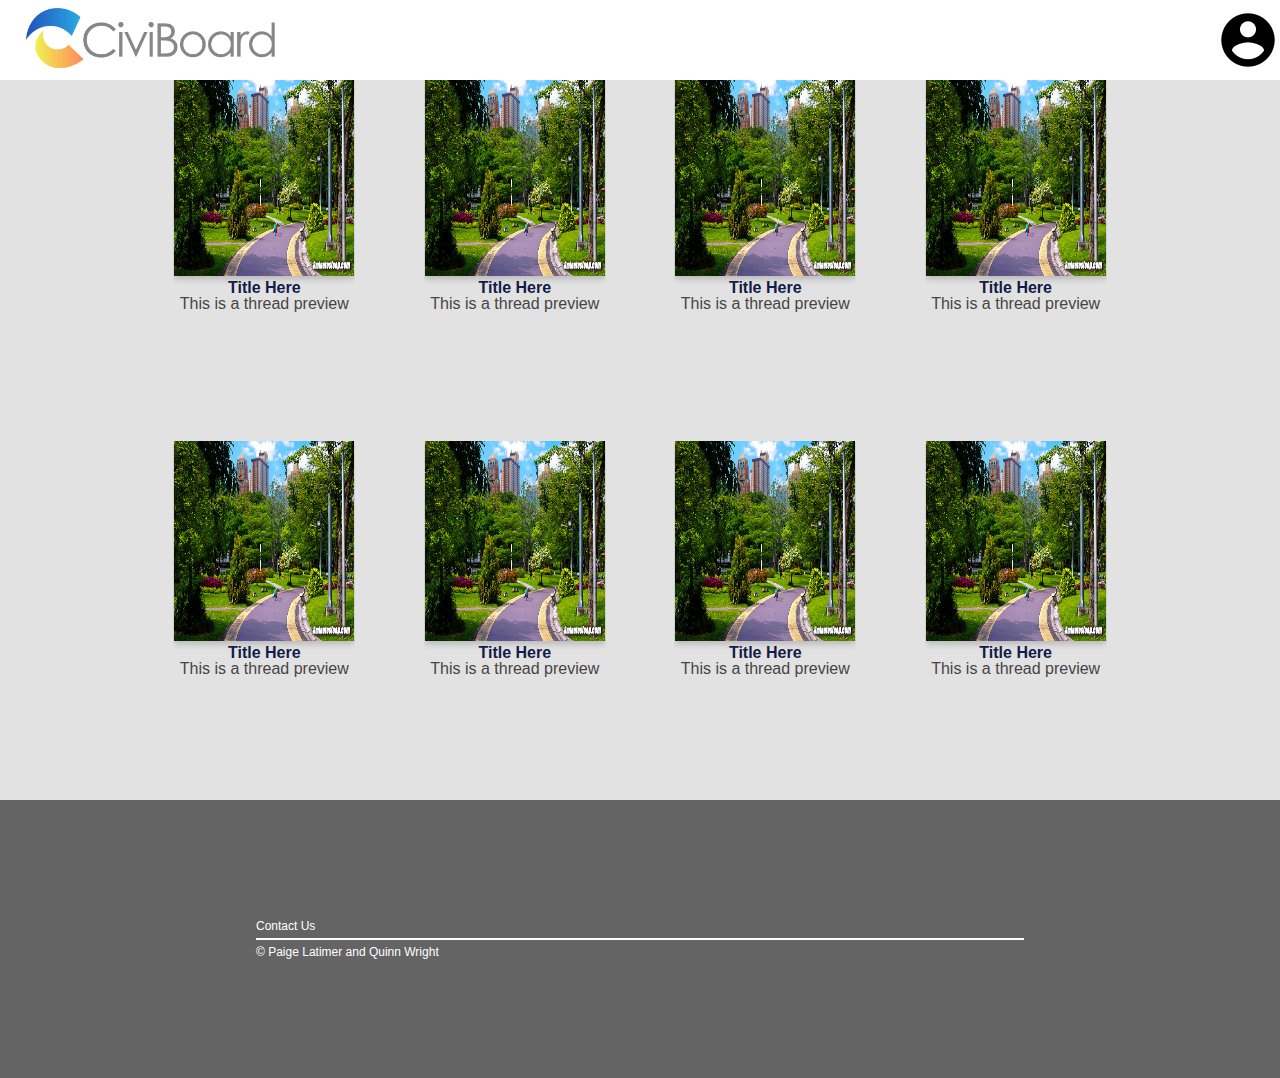
<file: civiboard.html>
<!DOCTYPE html>
<html lang="en" id="board">
  <head>
	<meta charset="UTF-8" />
	<link rel="stylesheet" href ="styles/reset.css"/>
	<link rel="stylesheet" href="styles/styles.css" />
	
		<script src="scripts/script.js"></script>
	<title>MyCiviBoard</title>
	<link rel="icon" type ="image/ico" href = "images/logo.png"/>
  </head>
  <body>
    <header>
    <div class='logo'>
			<a href="index.html"><img src ="images/civiboard_logoV1.png" alt ="logo" width="250px"></a>
    </div>
		<div class='profile-img'>
		<a href="#"><img src="images/no-user.png" alt="no-user"></a>
		<div class="profile-dropdown">
			<p>
				<a href='signin.html' class="loginbutton">Login/Sign Up</a>
			</p>
		</div>
		</div>
    </header>
    <div class="container">
		<div class="profile-spacer" id="ps-1">
		</div>
      <div class="board-content">
		  <div id="post">
				<button type="button" class="btn" id="post-btn">[Post a Thread]</button>
				<div id="post-form" class="post-hid">
				<form action="" method="POST" name="submit-thread" id="post-thread">
					<input type="text" name="title" placeholder="title"></br>
					<input type="submit" value="Submit" name="submit_thread">
				</form>
				<textarea rows="4" cols="50" name="postmsg" form="post-thread">Enter text here...</textarea>
				</div>
		  </div>
		  <div class="thread-container">
			  <div id="thread-1">
			  	<a href="thread.html"><img src="images/city-park.jpg" alt=""></a>
				<div class="preview">
					<b>Title Here</b><br/>
					This is a thread preview
				</div>
			  </div>
			  <div id="thread-2">
			  	<a href=""><img src="images/city-park.jpg" alt=""></a>
				<div class="preview"><b>Title Here</b><br/>
					This is a thread preview</div>
			  </div>
			  <div id="thread-3">
			  	<a href=""><img src="images/city-park.jpg" alt=""></a>
				<div class="preview"><b>Title Here</b><br/>
					This is a thread preview</div>
			  </div>
			  <div id="thread-4">
			  	<a href=""><img src="images/city-park.jpg" alt=""></a>
				<div class="preview"><b>Title Here</b><br/>
					This is a thread preview</div>
			  </div>
			  <div id="thread-5">
			  	<a href=""><img src="images/city-park.jpg" alt=""></a>
				<div class="preview"><b>Title Here</b><br/>
					This is a thread preview</div>
			  </div>
			  <div id="thread-6">
			  	<a href=""><img src="images/city-park.jpg" alt=""></a>
				<div class="preview"><b>Title Here</b><br/>
					This is a thread preview</div>
			  </div>
			  <div id="thread-7">
			  	<a href=""><img src="images/city-park.jpg" alt=""></a>
				<div class="preview"><b>Title Here</b><br/>
					This is a thread preview</div>
			  </div>
			  <div id="thread-8">
			  	<a href=""><img src="images/city-park.jpg" alt=""></a>
				<div class="preview"><b>Title Here</b><br/>
					This is a thread preview</div>
			  </div>
		  </div>
      </div>
	  <div class="profile-spacer" id="ps-2">
	  </div> 
    </div>
	<footer>
		<div class = "footer-content">
			<p>Contact Us</p>
			<hr class ="footer">
			<p>&copy; Paige Latimer and Quinn Wright</p>
			</div>
	</footer>
  </body>
</html>
</file>
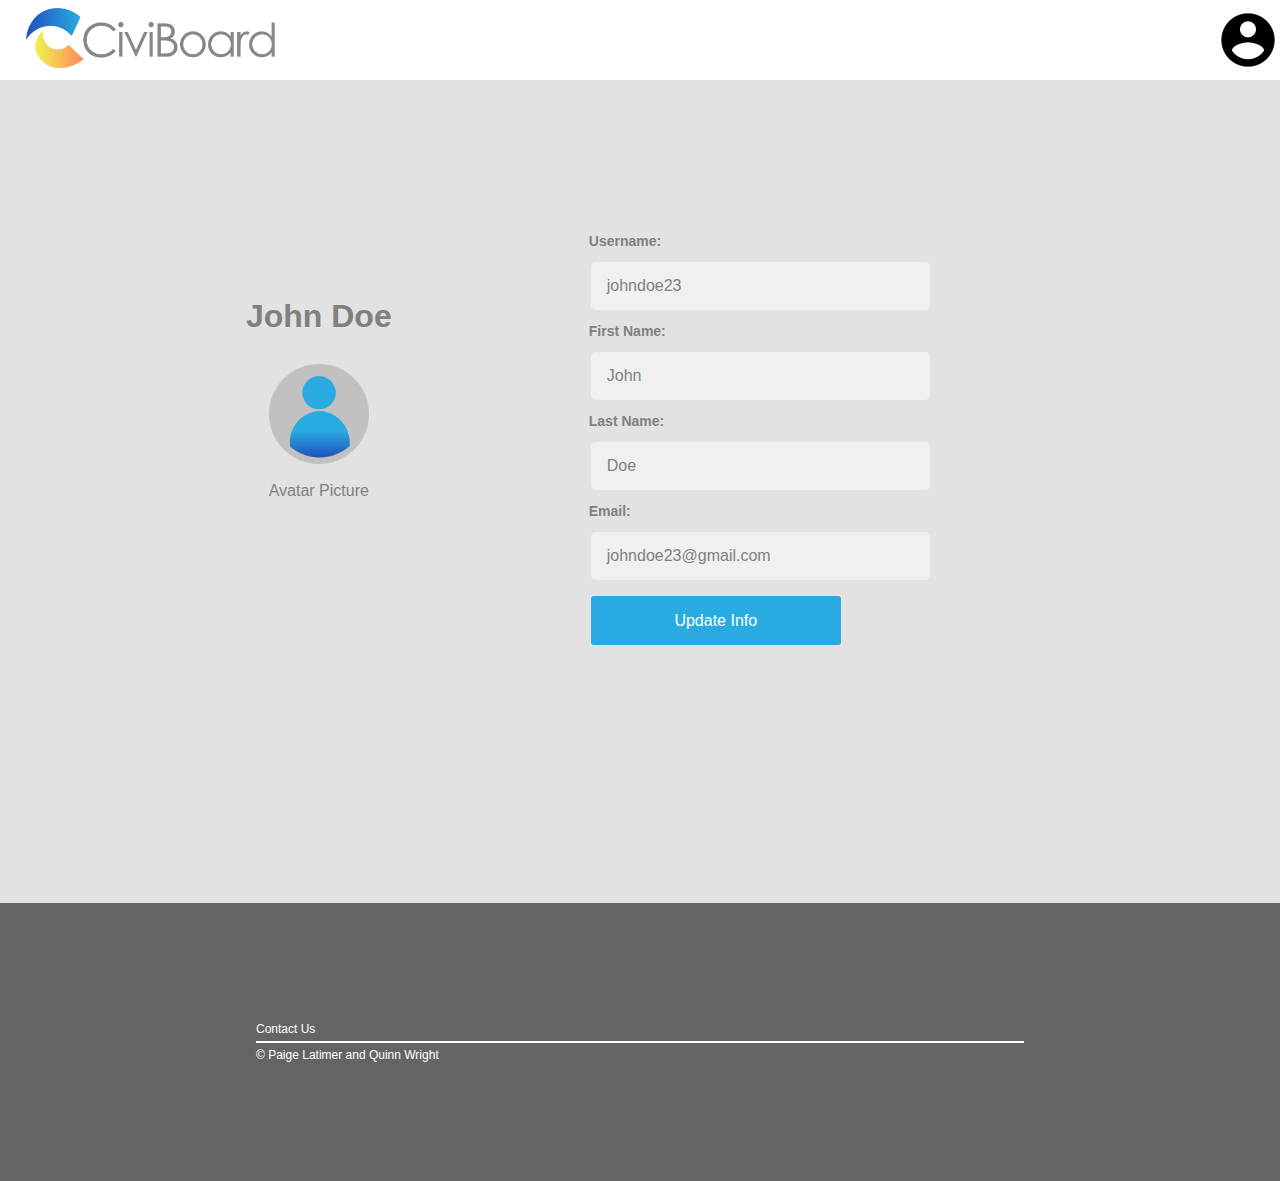
<file: profile.html>
<!DOCTYPE html>
<html lang="en">

<head>
    <meta charset="UTF-8" />
    <link rel="stylesheet" href="styles/reset.css" />
    <link rel="stylesheet" href="styles/styles.css" />

    <script src="js/script.js"></script>
    <title>MyCiviBoard</title>
    <link rel="icon" type="image/ico" href="images/logo.png" />
</head>

<body>
    <header>
        <div class='logo'>
            <a href="index.html"><img src="images/civiboard_logoV1.png" alt="logo" width="250px"></a>
        </div>
        <div class='profile-img'>
            <a href="#"><img src="images/no-user.png" alt="no-user"></a>
            <div class="profile-dropdown">
                <p>
                    <a href='signin.html' class="loginbutton">Login/Sign Up</a>
                </p>
            </div>
        </div>
    </header>
    <main>
        <div class="conatiner">
            <div class="profile">

                <div class="left-profile">
                    <div class="test">
                        <div class="name">
                            <h1>John Doe</h1>
                        </div>
                        <div class="profile-photo">
                            <figure>
                                <img src="images/profile-image.png" width="100px" />
                                <figcaption>Avatar Picture</figcaption>
                            </figure>
                        </div>
                    </div>
                </div>
                <div class="right-profile">
                    <div class="info-title">
                        <p>Username:</p>
                    </div>
                    <div class="info-content">
                        <p>johndoe23</p>
                    </div>
                    <div class="info-title">
                        <p>First Name:</p>
                    </div>
                    <div class="info-content">
                        <p>John</p>
                    </div>
                    <div class="info-title">
                        <p>Last Name:</p>
                    </div>
                    <div class="info-content">
                        <p>Doe</p>
                    </div>
                    <div class="info-title">
                        <p>Email:</p>
                    </div>
                    <div class="info-content">
                        <p>johndoe23@gmail.com</p>
                    </div>
                    <button type="button" class="btn" style="margin: 1em;">Update Info</button>
                </div>

            </div>
        </div>
    </main>
    <footer>
        <div class="footer-content">
            <p>Contact Us</p>
            <hr class="footer">
            <p>&copy; Paige Latimer and Quinn Wright</p>
        </div>
    </footer>
</body>

</html>
</file>
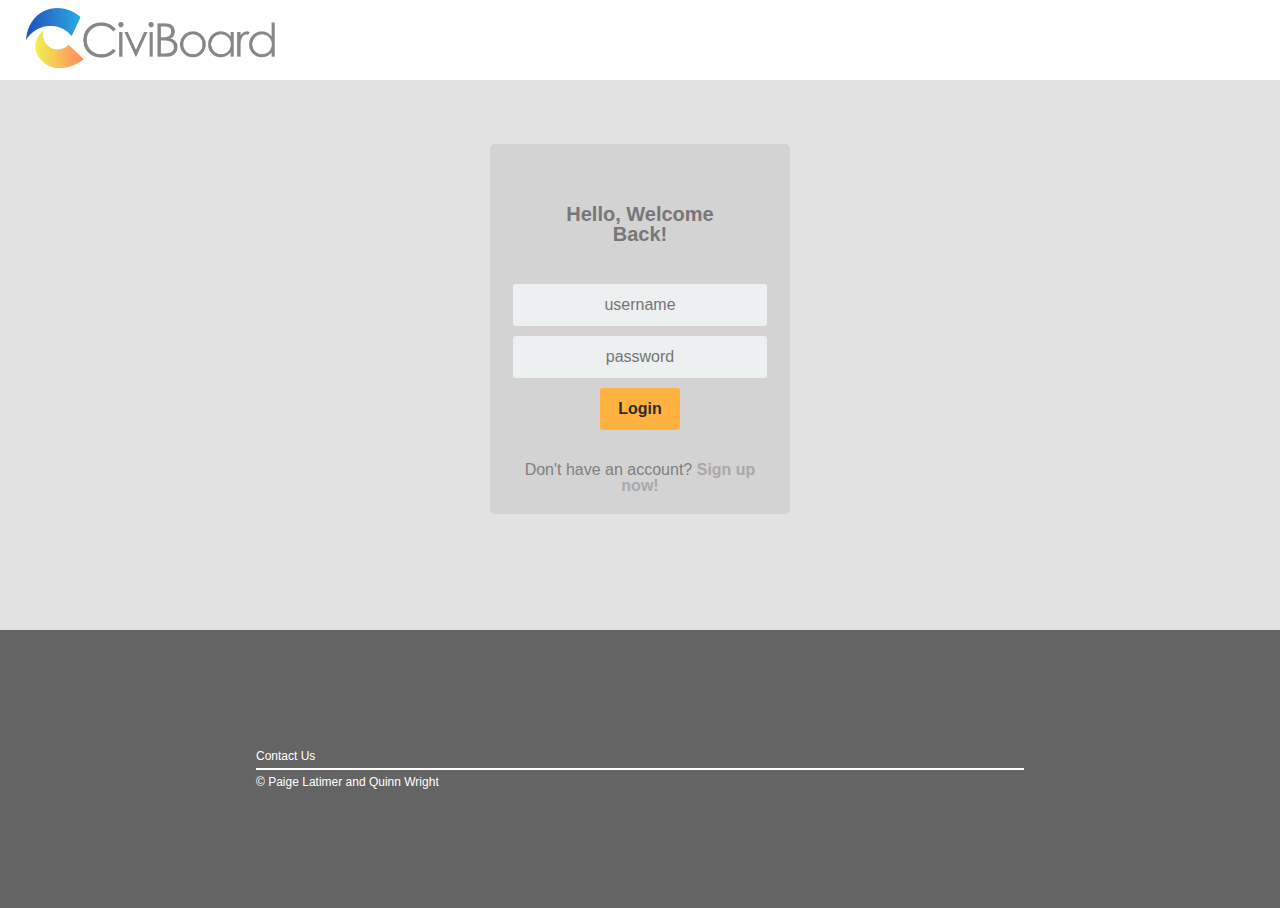
<file: signin.html>
<!DOCTYPE html>
<html lang="en">

<head>
    <meta charset="UTF-8" />
    <link rel="stylesheet" href="styles/reset.css" />
    <link rel="stylesheet" href="styles/styles.css" />

    <title>MyCiviBoard</title>
    <link rel="icon" type="image/ico" href="images/logo.png" />
</head>

<body>
    <header>
        <div class='logo'>
            <a href="index.php"><img src="images/civiboard_logoV1.png" alt="logo" width="250px"></a>
        </div>
    </header>
    <main>
        <div class="login">
            <div class="login-screen">
                <div class="login-title">
                    <h1>Hello, Welcome Back!</h1>
                </div>

                <div class="login-form">
                    <div class="control-group">
                        <form action="scripts/loginhandler.php" method="POST" name="signup-form">
                            <input type="text" class="login-field" name="user" placeholder="username" id="login-name" required>
                    </div>
                    <div class="control-group">
                        <input type="password" class="login-field" name="pass" placeholder="password" id="login-pass" required>
                    </div>
                    <input type="submit" value="Login" name="login">
                    </form>
                    <div class="signup-link">
                        <h5>Don't have an account? <a href="signup.html">Sign up now!</a></h5>
                    </div>
                </div>
            </div>
            <br>
        </div>
    </main>
    <footer>
        <div class="footer-content">
            <p>Contact Us</p>
            <hr class="footer">
            <p>&copy; Paige Latimer and Quinn Wright</p>
        </div>
    </footer>
</body>

</html>
</file>
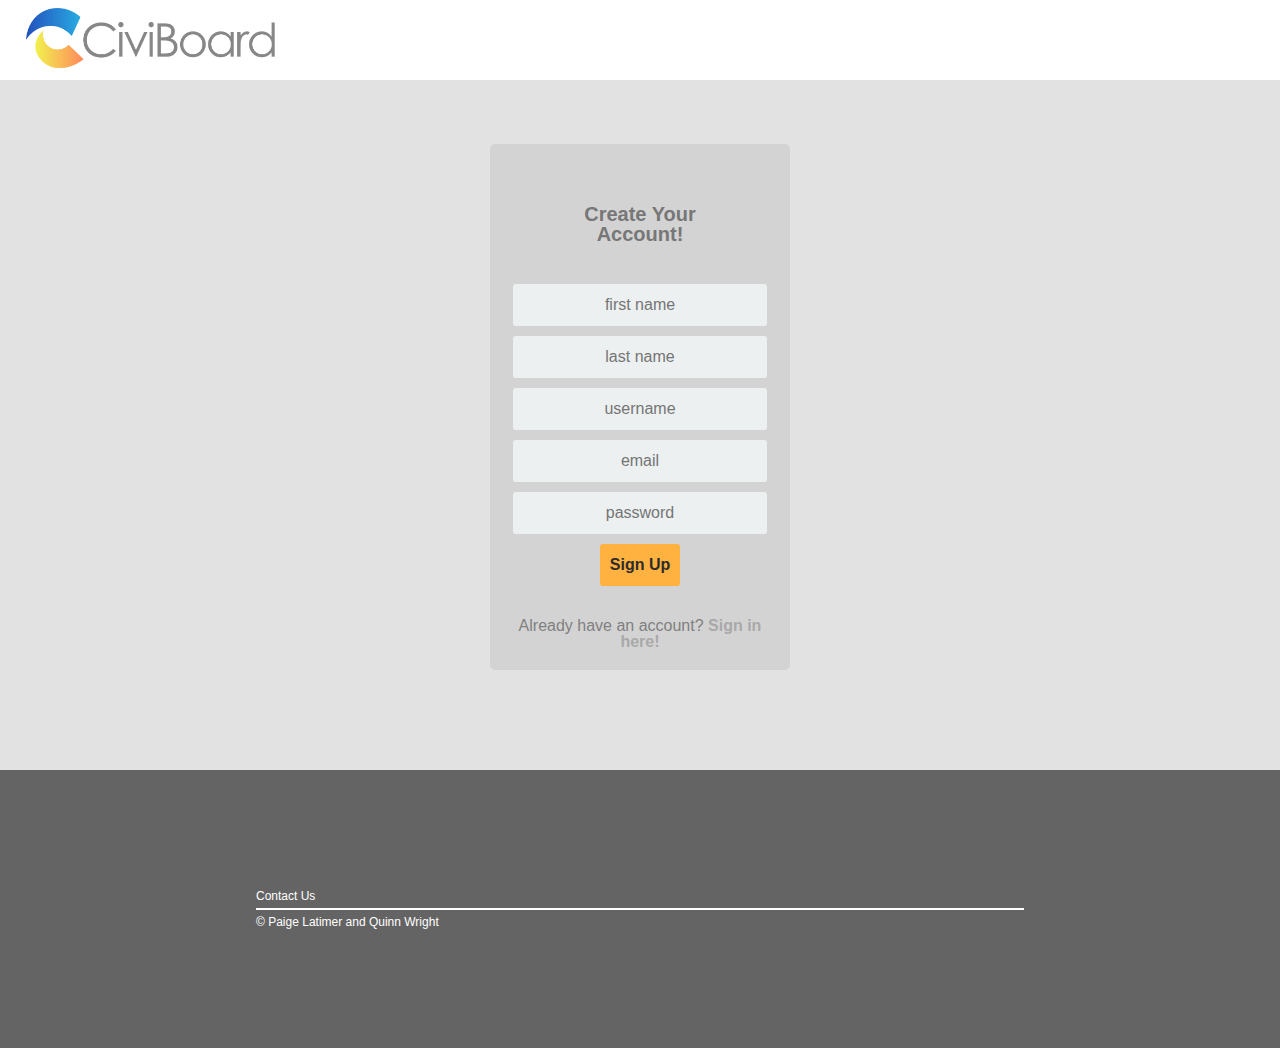
<file: signup.html>
<!DOCTYPE html>
<html lang="en">

<head>
    <meta charset="UTF-8" />
    <link rel="stylesheet" href="styles/reset.css" />
    <link rel="stylesheet" href="styles/styles.css" />

    <title>MyCiviBoard</title>
    <link rel="icon" type="image/ico" href="images/logo.png" />
</head>

<body>
    <header>
        <div class='logo'>
            <a href="index.php"><img src="images/civiboard_logoV1.png" alt="logo" width="250px"></a>
        </div>
    </header>
    <main>
        <div class="login">
            <div class="login-screen">
                <div class="login-title">
                    <h4>Create Your Account!</h4>
                </div>
                <div class="login-form">
                    <div class="control-group">
                        <form action="scripts/loginhandler.php" method="POST" name="login-form">
                            <input type="text" name="firstName" class="login-field" value="" placeholder="first name" id="fName" required>
                    </div>
                    <div class="control-group">
                        <input type="text" name="lastName" class="login-field" value="" placeholder="last name" id="lName" required>
                    </div>
                    <div class="control-group">
                        <input type="text" name="username" class="login-field" value="" placeholder="username" id="login-name" required>
                    </div>
                    <div class="control-group">
                        <input type="email" name="email" class="login-field" value="" placeholder="email" id="email" required>
                    </div>
                    <div class="control-group">
                        <input type="password" name="password" class="login-field" value="" placeholder="password" id="login-pass" required>
                    </div>

                    <input type="submit" value="Sign Up" name="signup">
                    </form>
                    <div class="signup-link">
                        <h5>Already have an account?<a href="signin.html"> Sign in here!</a></h5>
                    </div>
                </div>
            </div>
    </main>
    <footer>
        <div class="footer-content">
            <p>Contact Us</p>
            <hr class="footer">
            <p>&copy; Paige Latimer and Quinn Wright</p>
        </div>
    </footer>
</body>

</html>
</file>
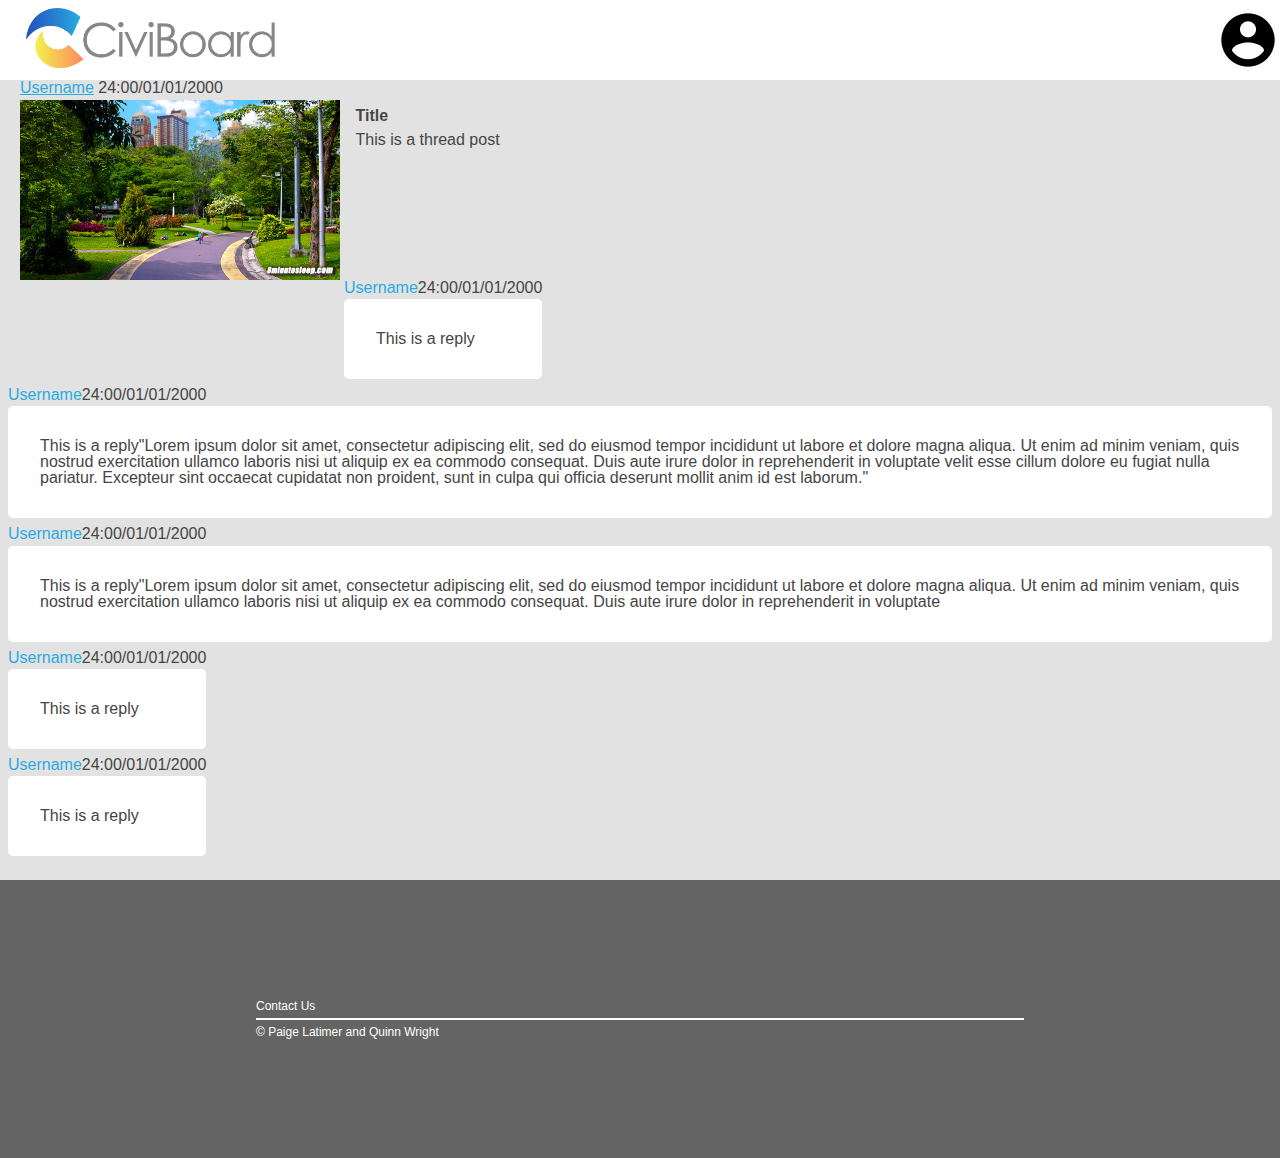
<file: thread.html>
<!DOCTYPE html>
<html lang="en">

<head>
    <meta charset="UTF-8" />
    <link rel="stylesheet" href="styles/reset.css" />
    <link rel="stylesheet" href="styles/styles.css" />
    <link rel="icon" type="image/ico" href="images/logo.png" />
    <title>MyCiviBoard</title>
</head>

<body>
    <header>
        <div class='logo'>
            <a href="index.html"><img src="images/civiboard_logoV1.png" alt="logo" width="250px"></a>
        </div>
        <div class='profile-img'>
            <a href="#"><img src="images/no-user.png" alt="no-user"></a>
            <div class="profile-dropdown">
                <p>
                    <a href='signin.html' class="loginbutton">Login/Sign Up</a>
                </p>
            </div>
        </div>
    </header>
    <main>
        <div class="board-container">
            <div id="post-user"><a href="#">Username</a> <time>24:00/01/01/2000</time></div>
            <div class="post">
                <img src="images/city-park.jpg">
                <div>
                    <h1>Title</h1>
                    <p>This is a thread post</p>
                </div>
            </div>
            <div class="reply" id="reply-1" class="reply">
                <a href="#">Username</a> <time>24:00/01/01/2000</time>
                <div class="reply-content">
                    <p>This is a reply</p>
                </div>
            </div>
            <div id="reply-2" class="reply">
                <a href="#">Username</a> <time>24:00/01/01/2000</time>
                <div class="reply-content">
                    <p>This is a reply"Lorem ipsum dolor sit amet, consectetur adipiscing elit, sed do eiusmod tempor incididunt ut labore et dolore magna aliqua. Ut enim ad minim veniam, quis nostrud exercitation ullamco laboris nisi ut aliquip ex ea commodo
                        consequat. Duis aute irure dolor in reprehenderit in voluptate velit esse cillum dolore eu fugiat nulla pariatur. Excepteur sint occaecat cupidatat non proident, sunt in culpa qui officia deserunt mollit anim id est laborum."</p>
                </div>
            </div>
            <div id="reply-3" class="reply">
                <a href="#">Username</a> <time>24:00/01/01/2000</time>
                <div class="reply-content">
                    <p>This is a reply"Lorem ipsum dolor sit amet, consectetur adipiscing elit, sed do eiusmod tempor incididunt ut labore et dolore magna aliqua. Ut enim ad minim veniam, quis nostrud exercitation ullamco laboris nisi ut aliquip ex ea commodo
                        consequat. Duis aute irure dolor in reprehenderit in voluptate</p>
                </div>
            </div>
            <div id="reply-4" class="reply">
                <a href="#">Username</a> <time>24:00/01/01/2000</time>
                <div class="reply-content">
                    <p>This is a reply</p>
                </div>
            </div>
            <div id="reply-5" class="reply">
                <a href="#">Username</a> <time>24:00/01/01/2000</time>
                <div class="reply-content">
                    <p>This is a reply</p>
                </div>
            </div>
        </div>
    </main>
    <footer>
        <div class="footer-content">
            <p>Contact Us</p>
            <hr class="footer">
            <p>&copy; Paige Latimer and Quinn Wright</p>
        </div>
    </footer>
</body>

</html>
</file>
<file: styles/styles.css>
body {
    height: 50em;
    font-family: Verdana, Geneva, Tahoma, sans-serif;
    background-color: rgb(226, 226, 226);
}

header {
    background-color: white;
    height: 5em;
    left: 0;
    position: fixed;
    top: 0;
    text-align: right;
    width: 100%;
    /*z index fixes some relative postitioning while maintaining sticky header */
    z-index: 100;
    /*box-shadow: 3px 3px 10px rgb(61, 61, 61); */
}

a {
    color: #29abe2;
}

a:visited {
    color: #29abe2;
}

.profile-img {
    position: relative;
    float: right;
    width: 5%;
    border-radius: 50%;
}

.profile-image {
    border-radius: 50%;
}

.profile-img>a>img {
    margin-right: 2em;
    height: 4em;
    padding-top: 0.5em;
    border-radius: 50%;
}

.profile-dropdown {
    position: absolute;
    display: none;
    right: 0em;
    top: 4.5em;
    background-color: white;
    min-width: 180px;
    height: 7em;
    padding: 0.5em;
    text-align: left;
    z-index: 1;
}

.menubutton {
    background-color: #29abe2;
    padding: 10px;
    color: white;
    border-radius: 5px;
    text-decoration: none;
}

a.menubutton {
    color: white;
}

.menubutton:hover {
    background-color: rgb(37, 128, 167)
}

.menuspace {
    margin-top: 30px;
}

.profile-img:hover .profile-dropdown {
    display: block;
}

.logo {
    float: left;
    padding-left: 2%;
    padding-top: 0.5em;
}

.side-nav {
    font-size: 1em;
    width: 100%;
    border: none;
    text-align: left;
    outline: none;
    color: white;
    padding: 1.5em;
    border-bottom: 1px solid white;
    background-color: rgb(216, 216, 216);
}

.side-dropdown {
    display: none;
}

.container {
    display: flex;
    flex-wrap: wrap;
    justify-content: center;
}

.index-banner {
    height: 90%;
    width: 100%;
    margin-right: auto;
    margin-top: 3em;
    display: block;
}

.profile-spacer {
    width: 10%;
}

.blurb {
    color: rgb(184, 184, 184);
    text-align: center;
}

.blurb h1 {
    font-size: 2em;
    padding-bottom: 1em;
}

.search-bar {
    align-self: center;
    flex-grow: 1;
}

.search-container {
    background-color: rgb(19, 27, 73);
    padding: 3em;
}

.search-form {
    text-align: center;
    margin: 5em 0em 10em 25%;
    width: 50%;
}

.search-city {
    width: 70%;
    min-width: 7em;
}

input[type="submit"] {
    background-color: #ffb240;
    color: rgb(44, 44, 44);
    font-weight: bold;
    width: 25%;
    min-width: 5em;
}

input[type="submit"]:hover {
    background-color: rgb(255, 202, 123);
}


/* civiboard */

.post-hid {
    display: none;
}

.post-vis {
    display: block;
}

#filter-container {
    margin-top: 5.5em;
}

#post-form textarea {
    resize: none;
    border: 5px;
    border-color: rgb(70, 69, 69);
    width: 20%;
}

#post-thread>input {
    width: 20%;
}


/* board content*/

.board-content {
    height: 50em;
    width: 80%;
    display: flex;
    flex-wrap: wrap;
    justify-content: center;
    align-items: flex-start;
    overflow: auto;
}

#filter {
    display: inline;
}

.hot-thread img {
    position: absolute;
    left: 0px;
    top: 0px;
    width: 50px;
}

#post {
    text-align: center;
    width: 100%;
}

.thread-container {
    text-align: center;
}

.thread-container>div {
    display: inline-block;
    margin: 1em 2em;
    height: 330px;
    width: 182px;
    word-wrap: break-word;
    position: relative;
    overflow: hidden;
}

.thread-container>div>a>img {
    -webkit-box-shadow: 0px 3px 6px 0px rgba(105, 105, 105, 0.35);
    -moz-box-shadow: 0px 3px 6px 0px rgba(105, 105, 105, 0.35);
    box-shadow: 0px 3px 6px 0px rgba(105, 105, 105, 0.35);
    height: 200px;
    width: 180px;
    margin-bottom: 1px;
}

.preview {
    color: rgb(70, 69, 69);
}

.preview#text {
    font-weight: bold;
}

.preview>span {
    font-size: 0.8em;
}

.preview>b {
    font-weight: bold;
    color: rgb(19, 27, 73);
}

.msg {
    font-weight: bold;
}

#board #ps-1 {
    border-right: 0.1em white;
}

.profile-spacer+.profile-spacer {
    margin-left: 2%;
}

#ps-2 {
    text-align: center;
    width: 10%;
}

footer {
    background-color: rgb(100, 100, 100);
    flex-basis: 100%;
    color: white;
    padding-top: 10em;
    padding-bottom: 10em;
    font-size: 12px;
}

hr.footer {
    border: 0.05em solid white;
}

.footer-content {
    padding-left: 20%;
    padding-right: 20%;
    min-width: 200px;
}


/*Login*/

.login {
    text-align: center;
    margin: 20px auto;
    margin-top: 4em;
    width: 20%;
    padding: 5em;
    min-width: 300px;
}

.loginbutton {
    border: none;
    text-decoration: none;
    color: #878787;
    padding: 15px 32px;
    text-align: center;
}

.loginbutton:visited {
    color: #29abe2;
}

.login-screen {
    padding: 20px;
    border-radius: 5px;
    background-color: lightgrey;
}

.login-title {
    font-size: 20px;
    padding: 2em;
    color: #777;
    font-weight: bold;
}

.app-title {
    text-align: center;
    padding: 2em;
    color: #777;
    font-weight: bold;
}

.login-form {
    text-align: center;
}

.control-group {
    margin-bottom: 10px;
}

input {
    text-align: center;
    background-color: #ecf0f1;
    border: 2px solid transparent;
    border-radius: 3px;
    font-size: 16px;
    font-weight: 200;
    padding: 10px 0;
    width: 250px;
    transition: border 0.5s;
}

input:focus {
    border: 2px solid #ffb240;
    box-shadow: none;
}

.btn {
    border: 2px solid transparent;
    background: #ffb240;
    color: #ffffff;
    font-size: 16px;
    line-height: 25px;
    padding: 10px 0;
    text-decoration: none;
    text-shadow: none;
    border-radius: 3px;
    box-shadow: none;
    transition: 0.25s;
    display: block;
    width: 250px;
    margin: 0 auto;
}

.btn:hover {
    background-color: rgb(37, 128, 167);
}

.login-link {
    font-size: 12px;
    color: #444;
    display: block;
    margin-top: 12px;
}

.signup-link {
    color: grey;
    padding-top: 2em;
}

.password-link a:link {
    color: rgb(37, 128, 167);
    padding-top: 2em;
}

.signup-link a:link {
    text-decoration: none;
    font-weight: bold;
    color: darkgrey;
}

.signup-link a:hover {
    color: #ffb240;
}

.btn-space {
    margin-top: 1em;
    margin-left: 1em;
}


/*Thread*/

#reply-thread>textarea {
    resize: none;
    border: 5px;
    border-color: rgb(70, 69, 69);
}

#reply-form {
    text-align: center;
}

#reply-thread>input {
    width: 10%;
}

.board-container {
    margin-top: 5em;
    min-height: 50em;
    width: 100%;
}

.post {
    height: 11em;
    margin: 0em 1em;
    margin-bottom: 0;
    width: 90%;
    color: rgb(70, 69, 69);
}

#post-user {
    margin-left: 1.25em;
    color: rgb(70, 69, 69);
}

#post-user b {
    font-weight: bold;
}

.post img {
    float: left;
    margin: 0.25em;
    width: 320px;
}

.post div {
    float: left;
    margin: 1% 1%;
}

.post div>h1 {
    margin-bottom: 0.5em;
    font-weight: bold;
}

.reply {
    display: table;
    min-height: 5em;
    margin: 0.5em;
    color: rgb(70, 69, 69);
}

.reply a {
    color: #29abe2;
    text-decoration: none;
}

.reply>b {
    font-weight: bold;
}

.reply-content {
    background-color: white;
    margin-top: 0.2em;
    padding: 2em;
    border-radius: 5px;
}

.btn {
    border: 2px solid transparent;
    background: #29abe2;
    color: #ffffff;
    font-size: 16px;
    line-height: 25px;
    padding: 10px 0;
    text-decoration: none;
    text-shadow: none;
    border-radius: 3px;
    box-shadow: none;
    transition: 0.25s;
    display: block;
    width: 250px;
    margin: 0 auto;
}

.btn:hover {
    background-color: rgb(37, 128, 167);
}

.login-link {
    font-size: 12px;
    color: #444;
    display: block;
    margin-top: 12px;
}


/* !!!!!!!!*/


/* Profile */

.profile {
    text-align: center;
    margin: 10px auto;
    margin-left: 5%;
    width: 80%;
    padding: 50px;
    display: flex;
    color: grey;
    margin-bottom: 12em;
}

.left-profile {
    flex-basis: 30%;
    width: 50%;
    margin-left: 5%;
    margin-top: 15em;
    color: grey;
    align-items: center;
}

.right-profile {
    margin-left: 10%;
    margin-top: 10em;
    flex-basis: 30%;
    width: 50%;
}

.post-profile {
    margin-left: 10%;
    margin-top: 10em;
    width: 600px;
    height: 500px;
    overflow: auto;
    flex-basis: 60%;
}

.post-content {
    background-color: #f0f0f0;
    border-radius: 5px;
    padding: 1em;
    width: 80%;
    margin-left: 1em;
    text-align: left;
}

.post-title h1 {
    font-weight: bold;
    font-size: 0.8em;
}

.profile-info {
    padding: 1em;
    text-align: left;
}

figcaption {
    padding: 1em;
}

.name h1 {
    font-size: 2em;
    font-weight: bold;
    padding-bottom: 1em;
    color: grey;
}

.info-title {
    font-weight: bold;
    font-size: 14px;
    text-align: left;
    padding: 1em;
}

.info-content {
    background-color: #f0f0f0;
    border-radius: 5px;
    padding: 1em;
    width: 100%;
    margin-left: 1em;
    text-align: left;
}

.input-content {
    border-radius: 5px;
    width: 100%;
    margin-left: 1em;
}


/* Admin portal */

#userInfo {
    margin-top: 5em;
}

#userInfo th,
td {
    padding: 1em;
}

.canvas-container {
    width: 30em;
    float: left;
}
</file>
